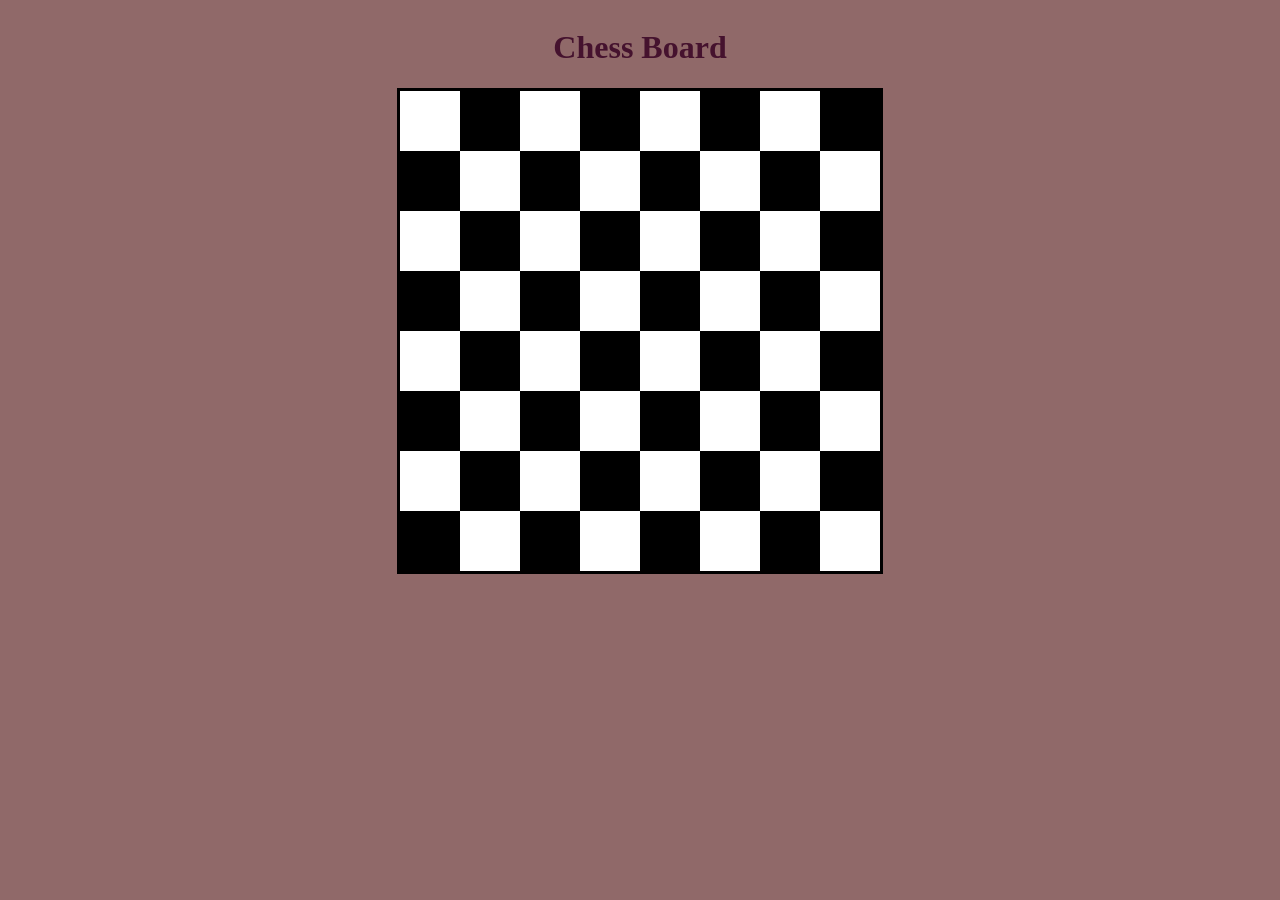
<file: Chess board/index.html>
<!DOCTYPE html>
<html>
<head>
    <title>Chess Board</title>
    <link rel="stylesheet" href="style.css">
</head>
<body>

    <h1>Chess Board</h1>

    <div id="board"></div>

    <script src="script.js"></script>
</body>
</html>
</file>
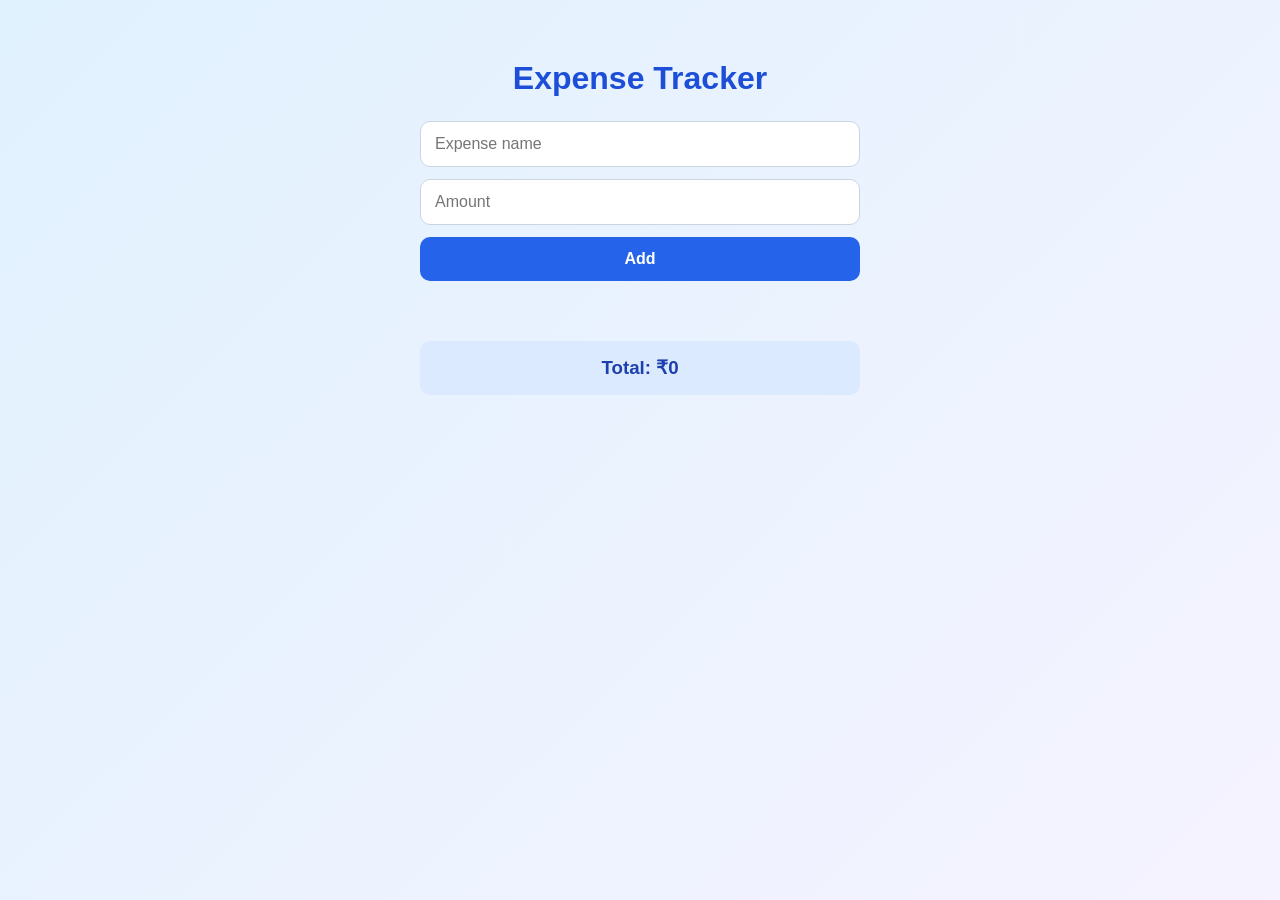
<file: expense-tracker/index.html>
<!DOCTYPE html>
<html>
<head>
  <title>Expense Tracker</title>
  <link rel="stylesheet" href="style.css">
</head>
<body>
  <h1>Expense Tracker</h1>

  <input id="name" type="text" placeholder="Expense name">
  <input id="amount" type="number" placeholder="Amount">
  <button onclick="addExpense()">Add</button>

  <ul id="expenses"></ul>
  <h3>Total: ₹<span id="total">0</span></h3>

  <script src="script.js"></script>
</body>
</html>
</file>
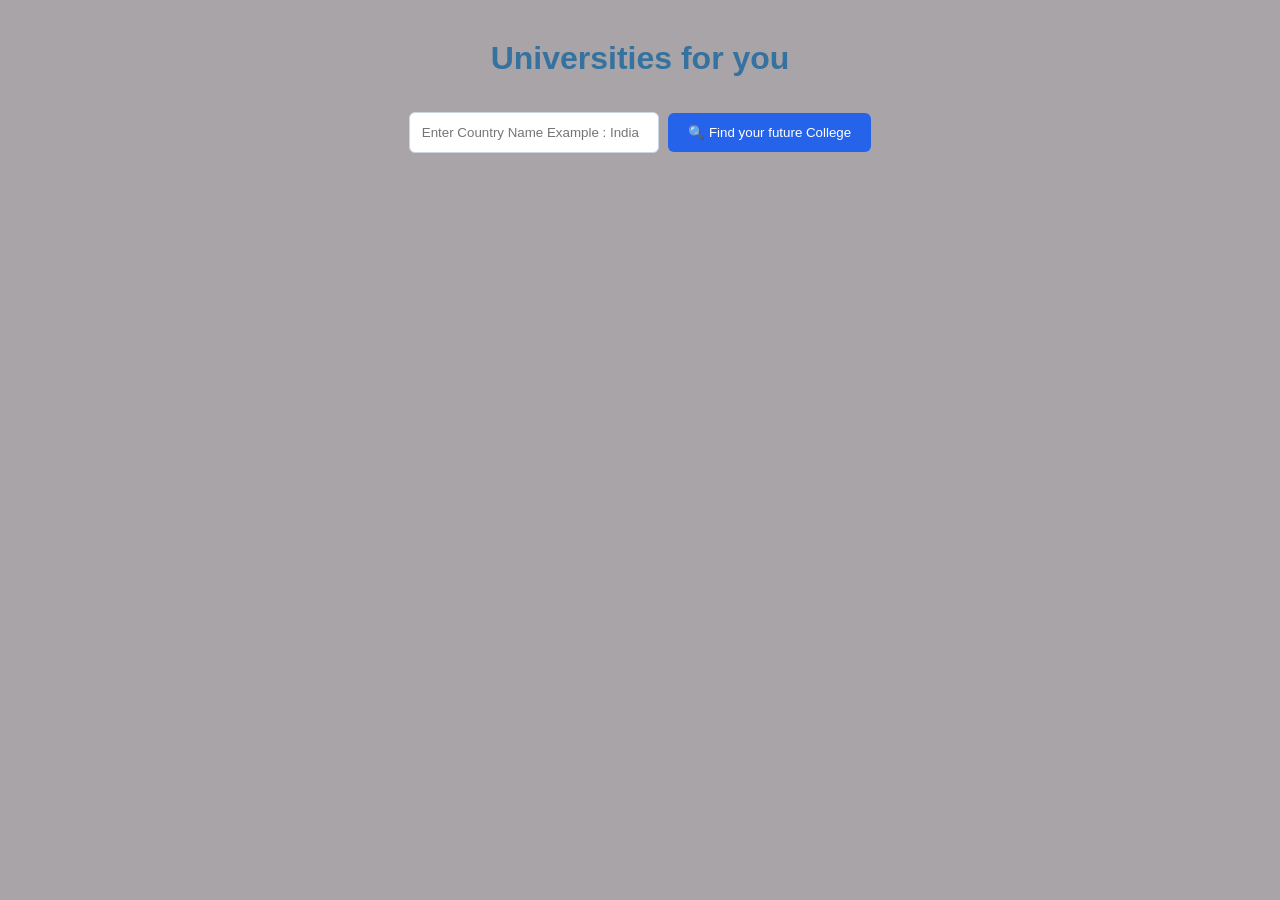
<file: UniversityFinder/index.html>
<!DOCTYPE html>
<html>
<head>
    <title>University Finder</title>
    <link rel="stylesheet" href="style.css">
</head>
<body>

    <h1>Universities for you</h1>

    <input type="text" id="country" placeholder="Enter Country Name Example : India">

    <button onclick="searchUniversities()">🔍 Find your future College</button>

    <div id="results"></div>

    <script src="script.js"></script>

</body>
</html>
</file>
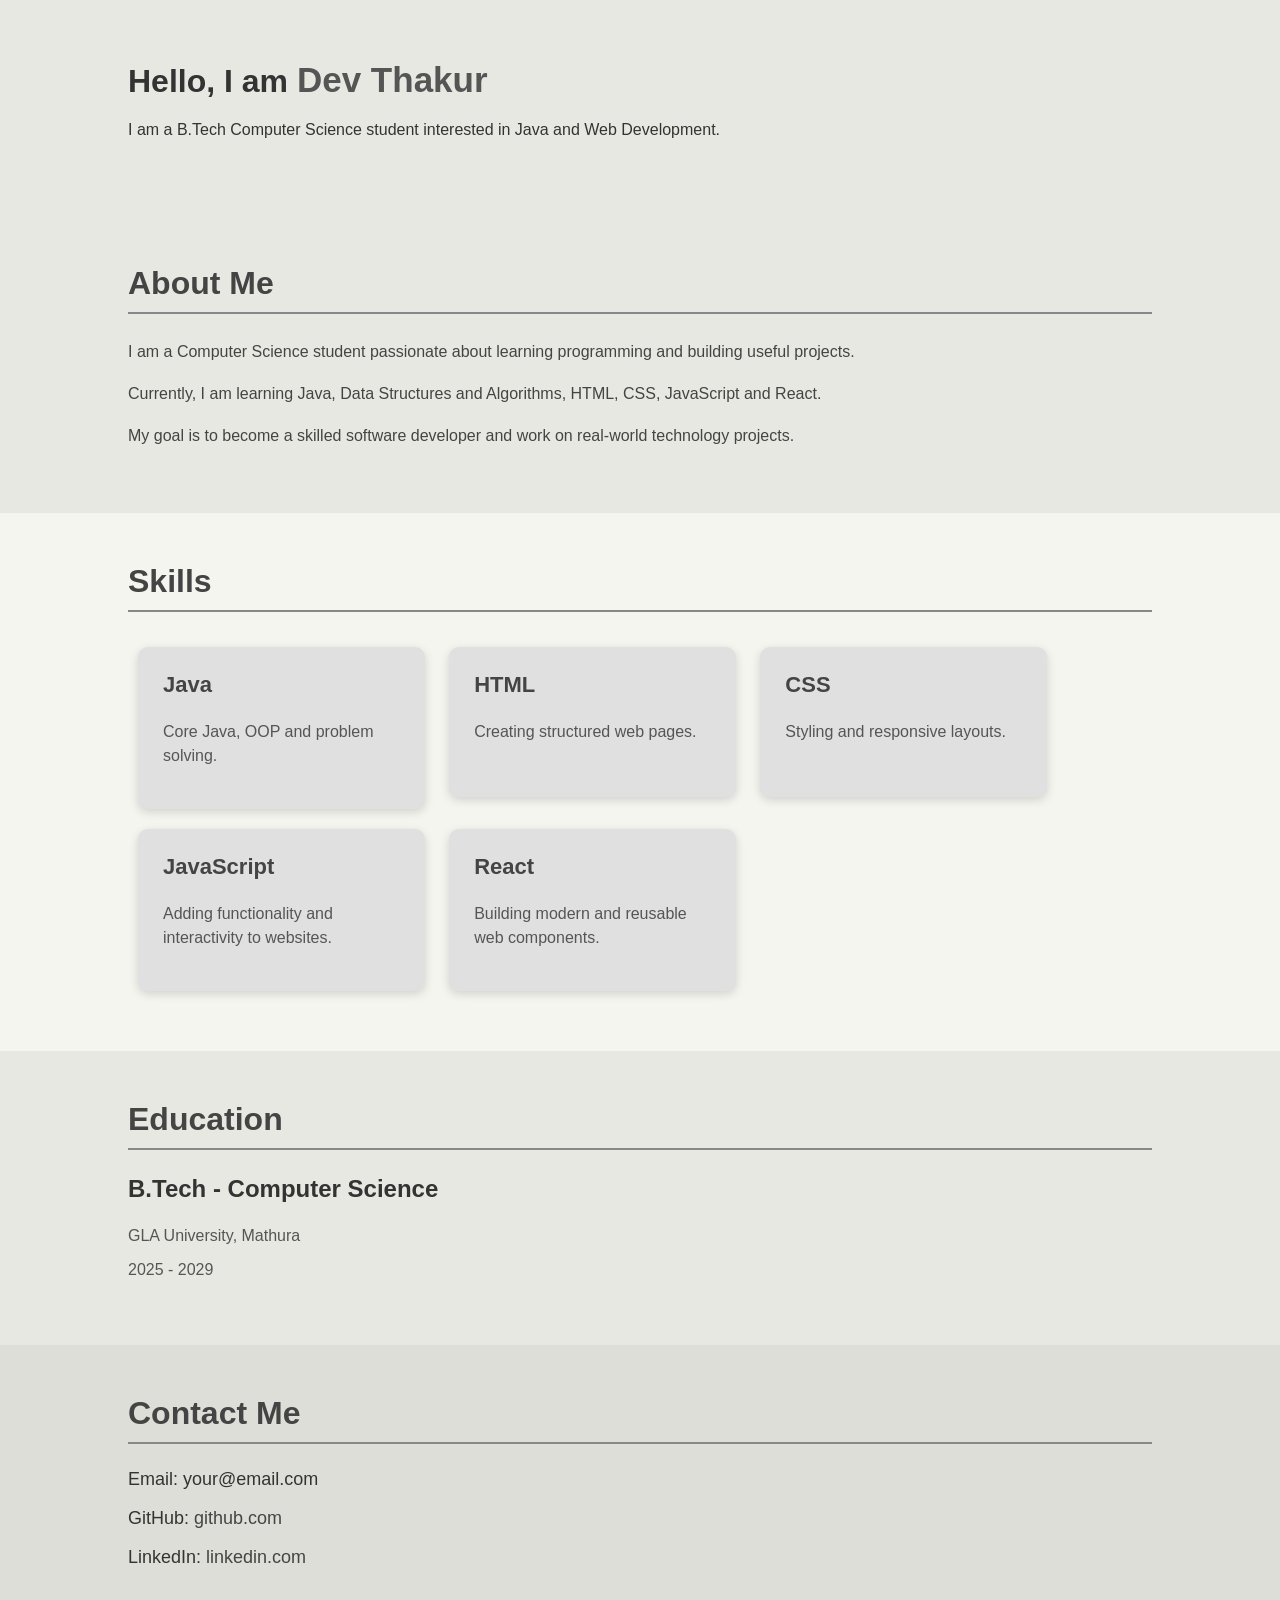
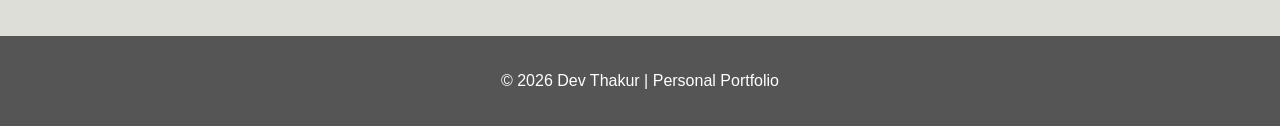
<file: Task 1/Portfolio/index.html>
<!DOCTYPE html>
<html lang="en">

<head>
    <meta charset="UTF-8">
    <meta name="viewport" content="width=device-width, initial-scale=1.0">

    <title>Dev Thakur - Portfolio</title>

    <link rel="stylesheet" href="./style.css">
</head>

<body>

    <header class="Intro">

        <h1>
            Hello, I am <span class="name">Dev Thakur</span>
        </h1>

        <p>
            I am a B.Tech Computer Science student interested in
            Java and Web Development.
        </p>

    </header>


    <main>

        <!-- About Me -->
        <section class="bg" id="about">

            <h2 class="Heading">About Me</h2>

            <p class="AboutPara">
                I am a Computer Science student passionate about learning
                programming and building useful projects.
            </p>

            <p class="AboutPara">
                Currently, I am learning Java, Data Structures and Algorithms,
                HTML, CSS, JavaScript and React.
            </p>

            <p class="AboutPara">
                My goal is to become a skilled software developer and
                work on real-world technology projects.
            </p>

        </section>


        <!-- Skills -->
        <section id="skills">

            <h2 class="Heading">Skills</h2>

            <article class="skillsP">
                <h3>Java</h3>
                <p>Core Java, OOP and problem solving.</p>
            </article>

            <article class="skillsP">
                <h3>HTML</h3>
                <p>Creating structured web pages.</p>
            </article>

            <article class="skillsP">
                <h3>CSS</h3>
                <p>Styling and responsive layouts.</p>
            </article>

            <article class="skillsP">
                <h3>JavaScript</h3>
                <p>Adding functionality and interactivity to websites.</p>
            </article>

            <article class="skillsP">
                <h3>React</h3>
                <p>Building modern and reusable web components.</p>
            </article>

        </section>


        <!-- Education -->
        <section id="education">

            <h2 class="Heading">Education</h2>

            <article>
                <h3>B.Tech - Computer Science</h3>

                <p>GLA University, Mathura</p>

                <p>2025 - 2029</p>
            </article>

        </section>

    </main>


    <!-- Contact -->
    <section id="contact">

        <h2 class="Heading">Contact Me</h2>

        <p>Email: your@email.com</p>

        <p>
            GitHub:
            <a href="https://github.com/" target="_blank">
                github.com
            </a>
        </p>

        <p>
            LinkedIn:
            <a href="https://www.linkedin.com/" target="_blank">
                linkedin.com
            </a>
        </p>

    </section>


    <footer>
        <p>© 2026 Dev Thakur | Personal Portfolio</p>
    </footer>

</body>

</html>
</file>
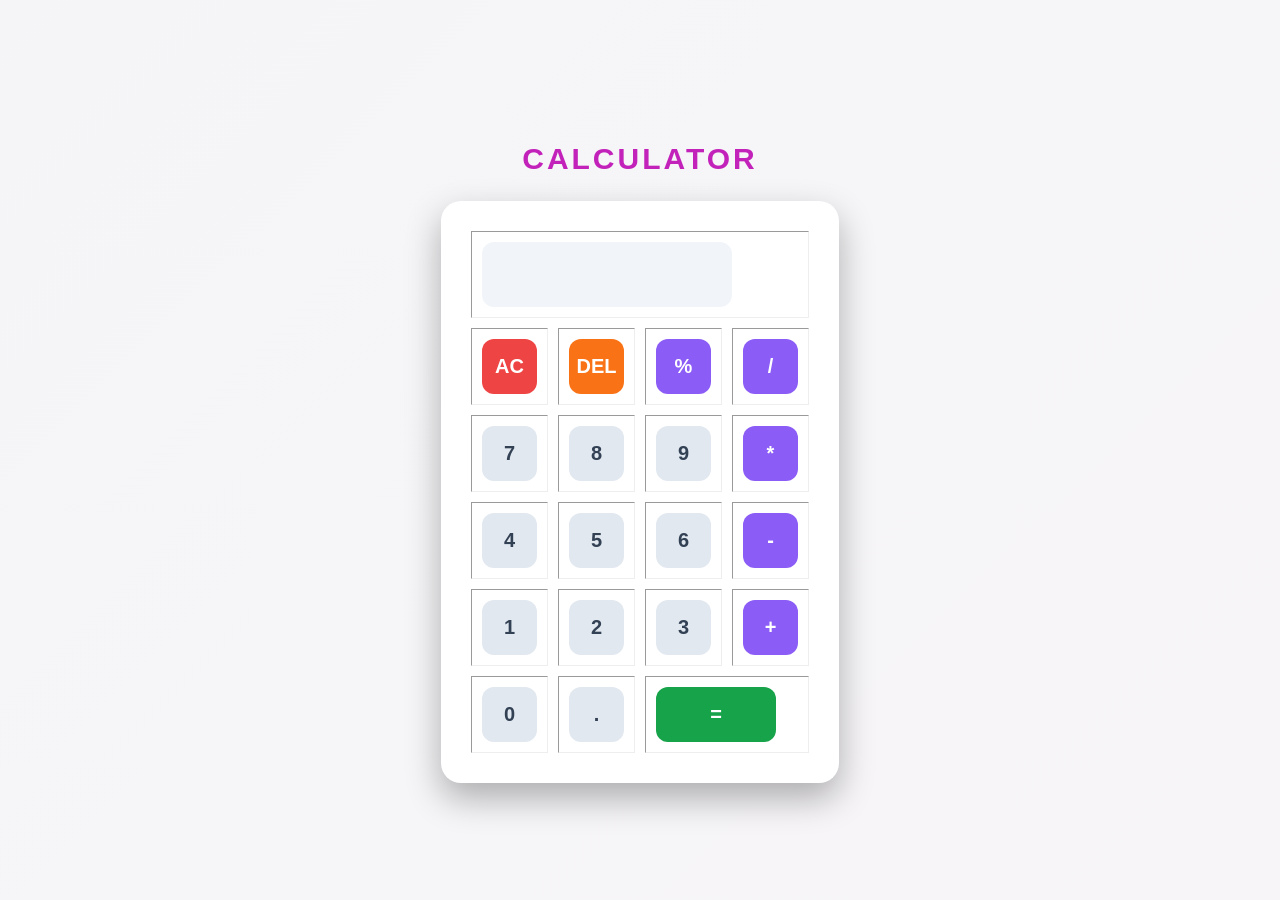
<file: CalcTask/Clac.html>
<!DOCTYPE html>
<html>
<head>
    <title>Basic Calculator</title>
    <link rel="stylesheet" href="Style.css">
    <script src="script.js"></script>
</head>
<body>

    <h2 align="center">CALCULATOR</h2>

    <table border="1" align="center" cellpadding="10">

        <tr>
            <td colspan="4">
                <input type="text" id="display" readonly>
            </td>
        </tr>

        <tr>
            <td><button onclick="clearDisplay()">AC</button></td>
            <td><button onclick="deleteLast()">DEL</button></td>
            <td><button onclick="add('%')">%</button></td>
            <td><button onclick="add('/')">/</button></td>
        </tr>

        <tr>
            <td><button onclick="add('7')">7</button></td>
            <td><button onclick="add('8')">8</button></td>
            <td><button onclick="add('9')">9</button></td>
            <td><button onclick="add('*')">*</button></td>
        </tr>

        <tr>
            <td><button onclick="add('4')">4</button></td>
            <td><button onclick="add('5')">5</button></td>
            <td><button onclick="add('6')">6</button></td>
            <td><button onclick="add('-')">-</button></td>
        </tr>

        <tr>
            <td><button onclick="add('1')">1</button></td>
            <td><button onclick="add('2')">2</button></td>
            <td><button onclick="add('3')">3</button></td>
            <td><button onclick="add('+')">+</button></td>
        </tr>

        <tr>
            <td><button onclick="add('0')">0</button></td>
            <td><button onclick="add('.')">.</button></td>
            <td colspan="2">
                <button onclick="calculate()">=</button>
            </td>
        </tr>

    </table>
</body>
</html>
</file>
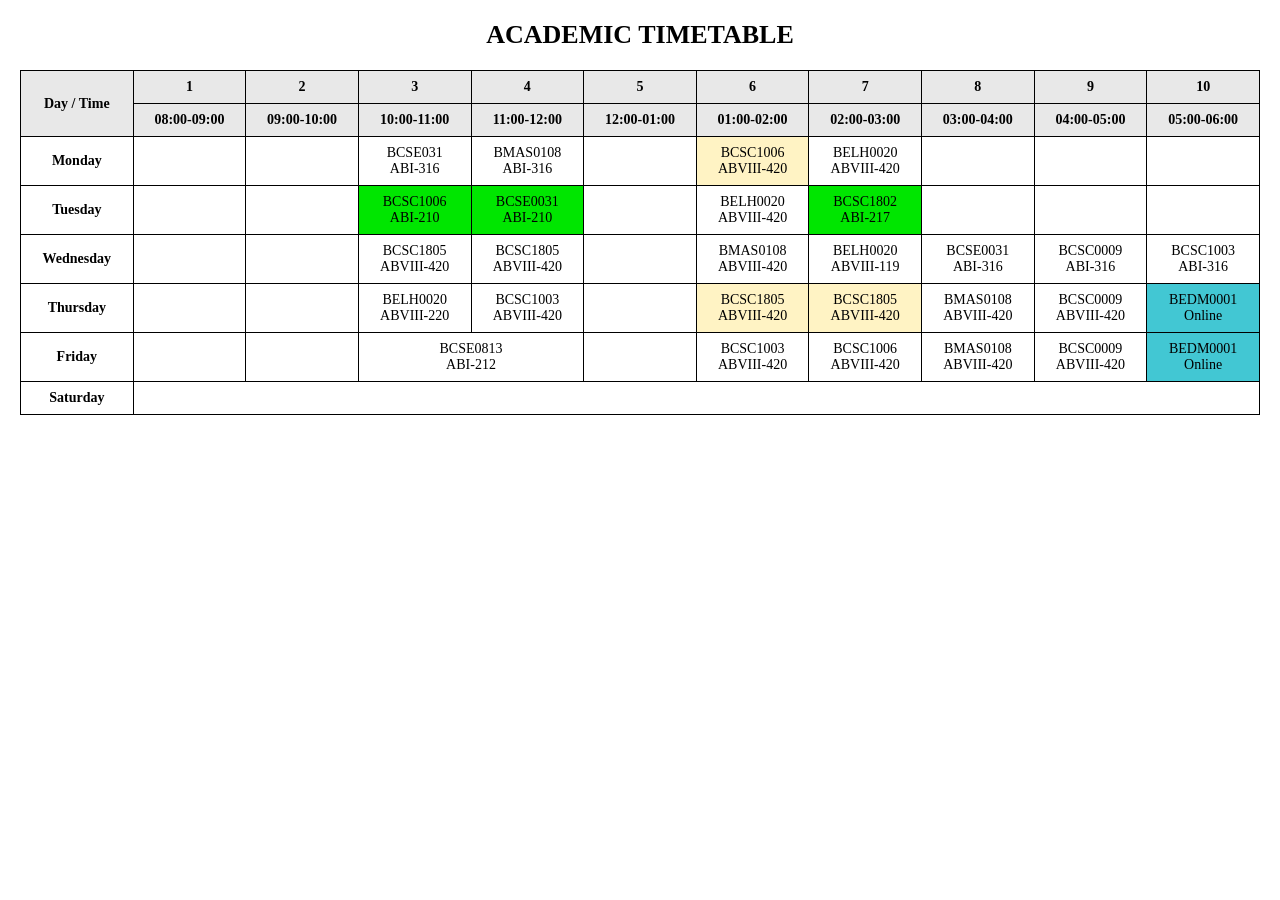
<file: Task 1/Time Table/timetable.html>
<!DOCTYPE html>
<html lang="en">
<head>
    <meta charset="UTF-8">
    <meta name="viewport" content="width=device-width, initial-scale=1.0">

    <title>Academic Timetable</title>

    <style>
        body {
            font-family: "Times New Roman", serif;
            margin: 20px;
            background-color: white;
        }

        h1 {
            text-align: center;
            font-size: 26px;
            margin-bottom: 20px;
        }

        table {
            width: 100%;
            border-collapse: collapse;
            table-layout: fixed;
        }

        th, td {
            border: 1px solid black;
            text-align: center;
            padding: 8px 4px;
            font-size: 14px;
        }

        thead {
            background-color: #e8e8e8;
        }

        .day {
            font-weight: bold;
            width: 100px;
        }

        .lab {
            background-color: #00e600;
        }

        .highlight {
            background-color: #fff3c4;
        }

        .activity {
            background-color: #42c7d3;
        }

        hr {
            border: none;
            border-top: 1px solid black;
        }
    </style>
</head>

<body>

    <h1>ACADEMIC TIMETABLE</h1>

    <table>

        <!-- Table Header -->
        <thead>

            <!-- Lecture Numbers -->
            <tr>
                <th rowspan="2">Day / Time</th>
                <th>1</th>
                <th>2</th>
                <th>3</th>
                <th>4</th>
                <th>5</th>
                <th>6</th>
                <th>7</th>
                <th>8</th>
                <th>9</th>
                <th>10</th>
            </tr>

            <!-- Time Slots -->
            <tr>
                <th>08:00-09:00</th>
                <th>09:00-10:00</th>
                <th>10:00-11:00</th>
                <th>11:00-12:00</th>
                <th>12:00-01:00</th>
                <th>01:00-02:00</th>
                <th>02:00-03:00</th>
                <th>03:00-04:00</th>
                <th>04:00-05:00</th>
                <th>05:00-06:00</th>
            </tr>

        </thead>


        <!-- Table Body -->
        <tbody>

            <!-- Monday -->
            <tr>
                <td class="day">Monday</td>
                <td></td>
                <td></td>

                <td>
                    BCSE031<br>
                    ABI-316
                </td>

                <td>
                    BMAS0108<br>
                    ABI-316
                </td>

                <td></td>

                <td class="highlight">
                    BCSC1006<br>
                    ABVIII-420
                </td>

                <td>
                    BELH0020<br>
                    ABVIII-420
                </td>

                <td></td>
                <td></td>
                <td></td>
            </tr>


            <!-- Tuesday -->
            <tr>
                <td class="day">Tuesday</td>
                <td></td>
                <td></td>

                <td class="lab">
                    BCSC1006<br>
                    ABI-210
                </td>

                <td class="lab">
                    BCSE0031<br>
                    ABI-210
                </td>

                <td></td>

                <td>
                    BELH0020<br>
                    ABVIII-420
                </td>

                <td class="lab">
                    BCSC1802<br>
                    ABI-217
                </td>

                <td></td>
                <td></td>
                <td></td>
            </tr>


            <!-- Wednesday -->
            <tr>
                <td class="day">Wednesday</td>
                <td></td>
                <td></td>

                <td>
                    BCSC1805<br>
                    ABVIII-420
                </td>

                <td>
                    BCSC1805<br>
                    ABVIII-420
                </td>

                <td></td>

                <td>
                    BMAS0108<br>
                    ABVIII-420
                </td>

                <td>
                    BELH0020<br>
                    ABVIII-119
                </td>

                <td>
                    BCSE0031<br>
                    ABI-316
                </td>

                <td>
                    BCSC0009<br>
                    ABI-316
                </td>

                <td>
                    BCSC1003<br>
                    ABI-316
                </td>
            </tr>


            <!-- Thursday -->
            <tr>
                <td class="day">Thursday</td>
                <td></td>
                <td></td>

                <td>
                    BELH0020<br>
                    ABVIII-220
                </td>

                <td>
                    BCSC1003<br>
                    ABVIII-420
                </td>

                <td></td>

                <td class="highlight">
                    BCSC1805<br>
                    ABVIII-420
                </td>

                <td class="highlight">
                    BCSC1805<br>
                    ABVIII-420
                </td>

                <td>
                    BMAS0108<br>
                    ABVIII-420
                </td>

                <td>
                    BCSC0009<br>
                    ABVIII-420
                </td>

                <td class="activity">
                    BEDM0001<br>
                    Online
                </td>
            </tr>


            <!-- Friday -->
            <tr>
                <td class="day">Friday</td>
                <td></td>
                <td></td>

                <td colspan="2">
                    BCSE0813<br>
                    ABI-212
                </td>

                <td></td>

                <td>
                    BCSC1003<br>
                    ABVIII-420
                </td>

                <td>
                    BCSC1006<br>
                    ABVIII-420
                </td>

                <td>
                    BMAS0108<br>
                    ABVIII-420
                </td>

                <td>
                    BCSC0009<br>
                    ABVIII-420
                </td>

                <td class="activity">
                    BEDM0001<br>
                    Online
                </td>
            </tr>


            <!-- Saturday -->
            <tr>
                <td class="day">Saturday</td>
                <td colspan="10"></td>
            </tr>

        </tbody>

    </table>

</body>
</html>
</file>
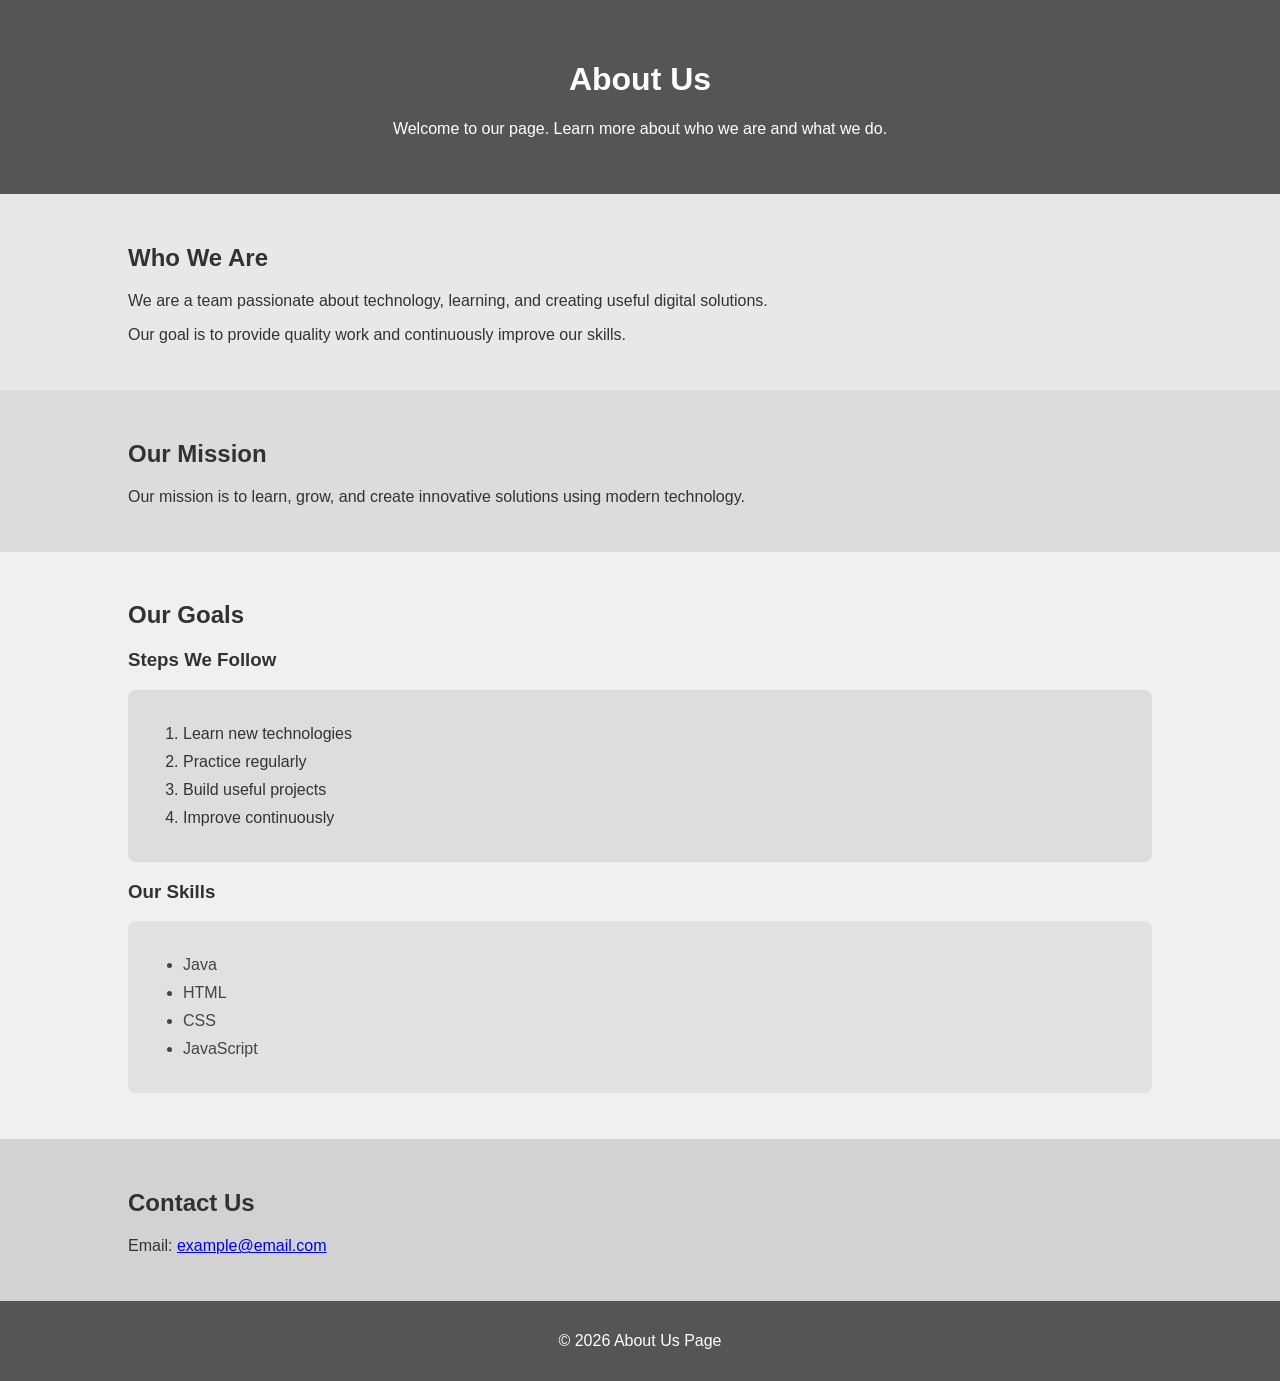
<file: Task 2/About Us/AboutUs.html>
<!DOCTYPE html>
<html lang="en">

<head>
    <meta charset="UTF-8">
    <meta name="viewport" content="width=device-width, initial-scale=1.0">

    <title>About Us</title>

    <link rel="stylesheet" href="style1.css">
</head>

<body>

    <header>
        <h1>About Us</h1>

        <p>
            Welcome to our page. Learn more about who we are
            and what we do.
        </p>
    </header>


    <section class="about">

        <h2>Who We Are</h2>

        <p>
            We are a team passionate about technology, learning,
            and creating useful digital solutions.
        </p>

        <p>
            Our goal is to provide quality work and continuously
            improve our skills.
        </p>

    </section>


    <section id="mission">

        <h2>Our Mission</h2>

        <p>
            Our mission is to learn, grow, and create innovative
            solutions using modern technology.
        </p>

    </section>


    <section class="lists">

        <h2>Our Goals</h2>

        <!-- Ordered List -->
        <h3>Steps We Follow</h3>

        <ol>
            <li>Learn new technologies</li>
            <li>Practice regularly</li>
            <li>Build useful projects</li>
            <li>Improve continuously</li>
        </ol>


        <!-- Unordered List -->
        <h3>Our Skills</h3>

        <ul>
            <li>Java</li>
            <li>HTML</li>
            <li>CSS</li>
            <li>JavaScript</li>
        </ul>

    </section>


    <section id="contact">

        <h2>Contact Us</h2>

        <p>
            Email:
            <a href="#">example@email.com</a>
        </p>

    </section>


    <footer>
        <p>© 2026 About Us Page</p>
    </footer>

</body>

</html>
</file>
<file: Chess board/style.css>
body {
    display: flex;
    flex-direction: column;
    align-items: center;
    background-color: #906969;
}

#board {
    display: grid;
    grid-template-columns: repeat(8, 60px);
    grid-template-rows: repeat(8, 60px);
    border: 3px solid rgb(0, 0, 0);
}
h1 {
    color: #45122e;
}

.white {
    background-color: white;
}

.black {
    background-color: rgb(0, 0, 0);
}
</file>
<file: expense-tracker/style.css>
* {
  box-sizing: border-box;
}

body {
  min-height: 100vh;
  margin: 0;
  padding: 40px 16px;
  font-family: Arial, sans-serif;
  color: #1f2937;
  background: linear-gradient(135deg, #e0f2fe, #f5f3ff);
}

body > h1,
body > input,
body > button,
body > ul,
body > h3 {
  display: block;
  width: min(100%, 440px);
  margin-right: auto;
  margin-left: auto;
}

h1 {
  margin-top: 20px;
  margin-bottom: 24px;
  text-align: center;
  color: #1d4ed8;
}

input {
  margin-bottom: 12px;
  padding: 13px 14px;
  border: 1px solid #cbd5e1;
  border-radius: 10px;
  background: #fff;
  font-size: 16px;
  outline: none;
  transition: border-color 0.2s, box-shadow 0.2s;
}

input:focus {
  border-color: #3b82f6;
  box-shadow: 0 0 0 3px rgb(59 130 246 / 18%);
}

button {
  padding: 13px 16px;
  border: 0;
  border-radius: 10px;
  background: #2563eb;
  color: #fff;
  font-size: 16px;
  font-weight: bold;
  cursor: pointer;
  transition: background 0.2s, transform 0.2s;
}

button:hover {
  background: #1d4ed8;
  transform: translateY(-1px);
}

button:active {
  transform: translateY(0);
}

ul {
  min-height: 20px;
  margin-top: 22px;
  margin-bottom: 18px;
  padding: 0;
  list-style: none;
}

li {
  margin: 10px 0;
  padding: 13px 15px;
  border: 1px solid #e2e8f0;
  border-radius: 10px;
  background: #fff;
  box-shadow: 0 3px 10px rgb(15 23 42 / 5%);
}

h3 {
  margin-top: 0;
  padding: 16px;
  border-radius: 10px;
  background: #dbeafe;
  color: #1e40af;
  text-align: center;
}

@media (max-width: 480px) {
  body {
    padding-top: 24px;
  }
}
</file>
<file: UniversityFinder/style.css>
* {
    margin: 0;
    padding: 0;
    box-sizing: border-box;
}

body {
    font-family: Arial, sans-serif;
    background: #a8a4a7;
    padding: 40px 20px;
    text-align: center;
}

h1 {
    color: #3572a0;
    margin-bottom: 10px;
}

body > p {
    color: #0259d4;
}

input {
    padding: 12px;
    width: 250px;
    border: 1px solid #cbd5e1;
    border-radius: 6px;
    outline: none;
    margin-top: 25px;
}

input:focus {
    border-color: #2563eb;
}

button {
    padding: 12px 20px;
    background: #2563eb;
    color: white;
    border: none;
    border-radius: 6px;
    cursor: pointer;
    margin-left: 5px;
}

button:hover {
    background: #5b76c3;
}

#results {
    max-width: 650px;
    margin: 25px auto;
    text-align: left;
}

#results h3 {
    color: #608cd3;
    margin-bottom: 8px;
}

#results a {
    color: #2563eb;
    text-decoration: none;
    font-size: 14px;
}

#results a:hover {
    text-decoration: underline;
    color: #e2e8f0;
}

#results hr {
    border: 0;
    border-bottom: 1px solid #ffffff;
    margin: 15px 0;
}
</file>
<file: Task 1/Portfolio/style.css>
* {
    box-sizing: border-box;
}

body {
    margin: 0;
    font-family: Arial, sans-serif;
    background-color: #f5f5f0;
    color: #333;
}

.Intro {
    background-color: #e8e8e3;
    padding: 60px 10%;
}

.Intro h1 {
    margin-top: 0;
}

.name {
    color: #555;
    font-size: 35px;
}

section {
    padding: 50px 10%;
    background-color: #f5f5f0;
}

.bg {
    background-color: #e8e8e3;
}

.Heading {
    font-size: 32px;
    color: #444;
    margin-top: 0;
    margin-bottom: 25px;
    border-bottom: 2px solid #888;
    padding-bottom: 10px;
}

.AboutPara {
    max-width: 800px;
    margin-bottom: 15px;
    color: #444;
    line-height: 1.6;
}

.skillsP {
    display: inline-block;
    width: 28%;
    min-width: 220px;
    min-height: 150px;

    background-color: #e0e0e0;

    padding: 25px;
    margin: 10px;

    border-radius: 10px;
    vertical-align: top;

    box-shadow: 0 3px 10px rgba(0, 0, 0, 0.15);

    transition: 0.3s;
}

.skillsP h3 {
    color: #444;
    font-size: 22px;
    margin-top: 0;
}

.skillsP p {
    color: #555;
    line-height: 1.5;
}

.skillsP:hover {
    transform: translateY(-5px);
    background-color: #d0d0d0;
}

#education {
    background-color: #e8e8e3;
}

#education h3 {
    font-size: 24px;
}

#education p {
    color: #555;
}

#contact {
    background-color: #deded8;
}

#contact p {
    font-size: 18px;
}

#contact a {
    color: #444;
    text-decoration: none;
}

#contact a:hover {
    text-decoration: underline;
}

footer {
    background-color: #555;
    color: white;
    text-align: center;
    padding: 20px;
}

@media (max-width: 768px) {

    .Intro {
        padding: 40px 7%;
    }

    .name {
        font-size: 30px;
    }

    section {
        padding: 40px 7%;
    }

    .skillsP {
        display: block;
        width: 100%;
        min-width: 0;
        margin: 15px 0;
    }
}
</file>
<file: CalcTask/Style.css>
body {
    margin: 0;
    padding: 0;
    font-family: Arial, sans-serif;
    background: linear-gradient(135deg, #f5f5f7, #f7f5f8);
    min-height: 100vh;
    display: flex;
    flex-direction: column;
    justify-content: center;
    align-items: center;
}

h2 {
    color: rgb(194, 34, 186);
    font-size: 30px;
    letter-spacing: 3px;
    margin-bottom: 25px;
}

table {
    background: white;
    padding: 20px;
    border-radius: 20px;
    border: none;
    border-spacing: 10px;
    box-shadow: 0 15px 35px rgba(0, 0, 0, 0.3);
}

input {
    width: 250px;
    height: 65px;
    padding: 10px;
    box-sizing: border-box;
    border: none;
    outline: none;
    border-radius: 12px;
    background: #f1f5f9;
    color: #222;
    font-size: 28px;
    text-align: right;
}

button {
    width: 55px;
    height: 55px;
    border: none;
    border-radius: 12px;
    background: #e2e8f0;
    color: #334155;
    font-size: 20px;
    font-weight: bold;
    cursor: pointer;
    transition: all 0.3s ease;
}

button:hover {
    background: #c4b5fd;
    color: white;
    transform: translateY(-3px);
}

button[onclick*="add('+')"],
button[onclick*="add('-')"],
button[onclick*="add('*')"],
button[onclick*="add('/')"],
button[onclick*="add('%')"] {
    background: #8b5cf6;
    color: white;
}

button[onclick*="add('+')"]:hover,
button[onclick*="add('-')"]:hover,
button[onclick*="add('*')"]:hover,
button[onclick*="add('/')"]:hover,
button[onclick*="add('%')"]:hover {
    background: #6d28d9;
}

button[onclick="clearDisplay()"] {
    background: #ef4444;
    color: white;
}

button[onclick="deleteLast()"] {
    background: #f97316;
    color: white;
}

button[onclick="calculate()"] {
    width: 120px;
    background: #16a34a;
    color: white;
}

button[onclick="calculate()"]:hover {
    background: #15803d;
}
</file>
<file: Task 2/About Us/style1.css>
/* Element Selector */
body {
    margin: 0;
    font-family: Arial, sans-serif;
    background-color: #f5f5f5; /* HEX */
    color: rgb(50, 50, 50); /* RGB */
}


/* Element Selector */
header {
    background-color: #555555;
    color: white;
    text-align: center;
    padding: 40px;
}


/* Element Selector */
section {
    padding: 30px 10%;
}


/* Class Selector */
.about {
    background-color: #e8e8e8;
}


/* ID Selector */
#mission {
    background-color: rgb(220, 220, 220);
}


/* Class Selector */
.lists {
    background-color: #f0f0f0;
}


/* Ordered List Styling */
ol {
    background-color: #dddddd;
    padding: 25px 45px;
    border-radius: 8px;
}

ol li {
    margin: 10px;
    color: #333333;
}


/* Unordered List Styling */
ul {
    background-color: rgb(225, 225, 225);
    padding: 25px 45px;
    border-radius: 8px;
}

ul li {
    margin: 10px;
    color: #444444;
}


/* Pseudo-Class Selector */
a:hover {
    color: red;
    text-decoration: underline;
}


/* Another Pseudo-Class */
li:hover {
    background-color: #cccccc;
    cursor: pointer;
}


/* ID Selector */
#contact {
    background-color: rgb(210, 210, 210);
}


/* Element Selector */
footer {
    background-color: #555555;
    color: white;
    text-align: center;
    padding: 15px;
}
</file>
